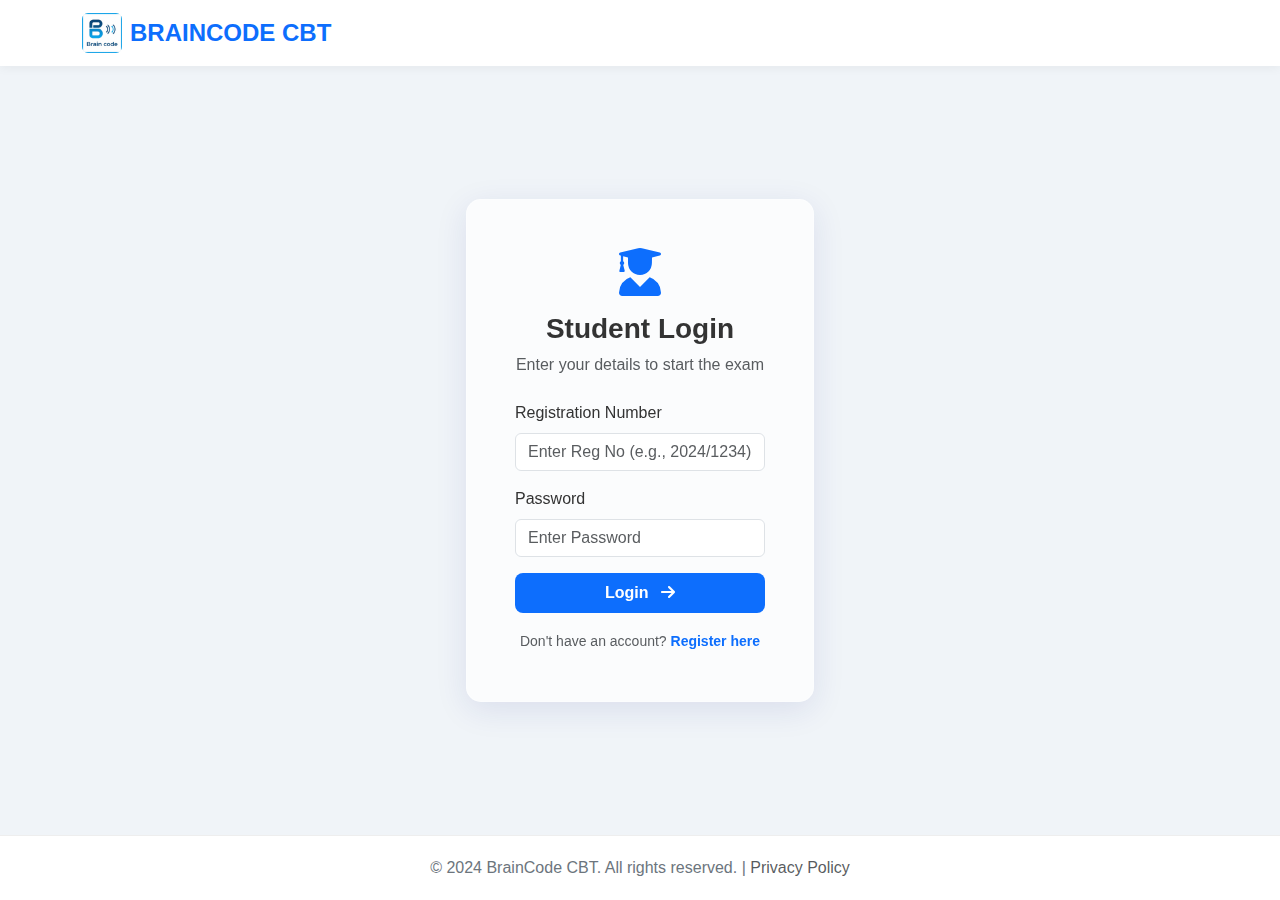
<file: index.html>
<!DOCTYPE html>
<html lang="en">

<head>
    <meta charset="UTF-8">
    <meta name="viewport" content="width=device-width, initial-scale=1.0">
    <title>BrainCode CBT - Login</title>
    <!-- Bootstrap 5 CSS -->
    <link href="https://cdn.jsdelivr.net/npm/bootstrap@5.3.0/dist/css/bootstrap.min.css" rel="stylesheet">
    <!-- Custom CSS -->
    <link href="css/style.css" rel="stylesheet">
    <!-- Font Awesome -->
    <link rel="stylesheet" href="https://cdnjs.cloudflare.com/ajax/libs/font-awesome/6.0.0/css/all.min.css">
    <!-- Google AdSense -->
    <script async src="https://pagead2.googlesyndication.com/pagead/js/adsbygoogle.js?client=ca-pub-1913305997518672"
        crossorigin="anonymous"></script>
</head>

<body>

    <nav class="navbar navbar-expand-lg navbar-dark">
        <div class="container">
            <a class="navbar-brand d-flex align-items-center" href="#">
                <img src="img/logo.jpg" alt="Logo" height="40" class="me-2 rounded">
                <span>BRAINCODE CBT</span>
            </a>
        </div>
    </nav>

    <div class="container d-flex align-items-center justify-content-center flex-grow-1">
        <div class="row w-100 justify-content-center">
            <div class="col-md-6 col-lg-4">
                <div class="glass-panel p-5 animate-fade-in">
                    <div class="text-center mb-4">
                        <i class="fas fa-user-graduate fa-3x text-primary mb-3"></i>
                        <h3 class="fw-bold">Student Login</h3>
                        <p class="text-muted">Enter your details to start the exam</p>
                    </div>
                    <form id="loginForm">
                        <div class="mb-3">
                            <label for="username" class="form-label">Registration Number</label>
                            <input type="text" class="form-control" id="username"
                                placeholder="Enter Reg No (e.g., 2024/1234)" required>
                        </div>
                        <div class="mb-3">
                            <label for="password" class="form-label">Password</label>
                            <input type="password" class="form-control" id="password" placeholder="Enter Password"
                                required>
                        </div>
                        <button type="submit" class="btn btn-primary w-100 py-2 fw-bold">Login <i
                                class="fas fa-arrow-right ms-2"></i></button>
                    </form>
                    <div class="text-center mt-3">
                        <small class="text-muted">Don't have an account? <a href="register.html"
                                class="text-primary fw-bold text-decoration-none">Register here</a></small>
                    </div>
                </div>
            </div>
        </div>
    </div>

    <footer>
        <div class="container">
            <p class="mb-0">&copy; 2024 BrainCode CBT. All rights reserved. | <a href="privacy.html"
                    class="text-muted text-decoration-none">Privacy Policy</a></p>
        </div>
    </footer>

    <!-- Bootstrap JS -->
    <script src="https://cdn.jsdelivr.net/npm/bootstrap@5.3.0/dist/js/bootstrap.bundle.min.js"></script>
    <script>
        // Initialize admin if not exists
        const users = JSON.parse(localStorage.getItem('users')) || [];
        // We don't necessarily need to store admin in users array if we hardcode the check, 
        // but for consistency we could. For now, I'll keep the hardcoded admin check 
        // and add the dynamic user check.

        document.getElementById('loginForm').addEventListener('submit', function (e) {
            e.preventDefault();

            const regNo = document.getElementById('username').value;
            const password = document.getElementById('password').value;

            // Admin Login
            if (regNo.toLowerCase() === 'admin' && password === 'admin') {
                sessionStorage.setItem('user', 'Administrator');
                sessionStorage.setItem('role', 'admin');
                window.location.href = 'admin.html';
                return;
            }

            // Student Login
            const users = JSON.parse(localStorage.getItem('users')) || [];
            const user = users.find(u => u.regNo === regNo && u.password === password);

            if (user) {
                sessionStorage.setItem('user', user.fullName);
                sessionStorage.setItem('regNo', user.regNo);
                sessionStorage.setItem('role', 'student');

                // Update last login
                user.lastLogin = new Date().toISOString();
                const userIndex = users.findIndex(u => u.regNo === regNo);
                users[userIndex] = user;
                localStorage.setItem('users', JSON.stringify(users));

                window.location.href = 'dashboard.html';
            } else {
                alert('Invalid Registration Number or Password');
            }
        });
    </script>
</body>

</html>
</file>
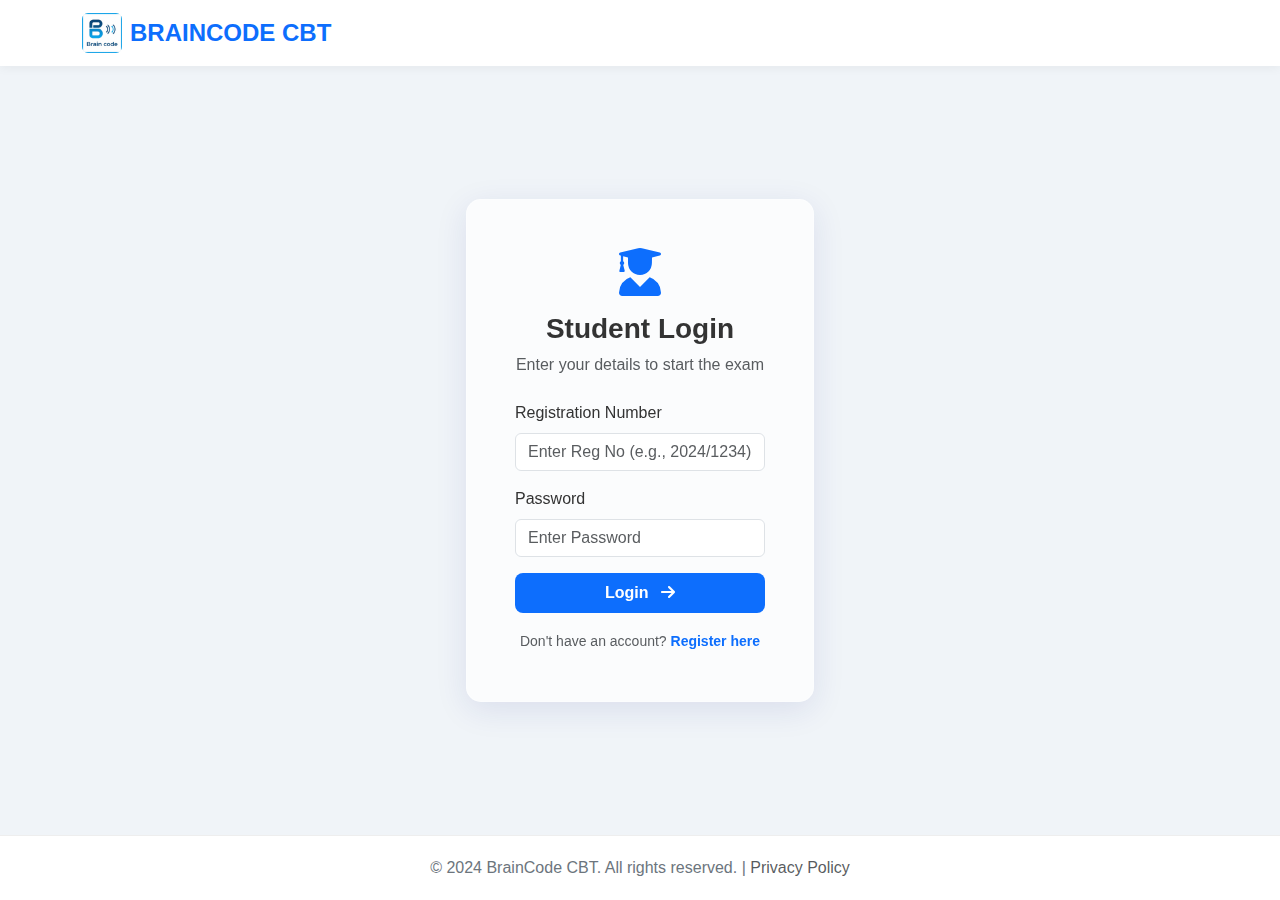
<file: admin.html>
<!DOCTYPE html>
<html lang="en">

<head>
    <meta charset="UTF-8">
    <meta name="viewport" content="width=device-width, initial-scale=1.0">
    <title>BrainCode CBT - Admin Dashboard</title>
    <!-- Bootstrap 5 CSS -->
    <link href="https://cdn.jsdelivr.net/npm/bootstrap@5.3.0/dist/css/bootstrap.min.css" rel="stylesheet">
    <!-- Custom CSS -->
    <link href="css/style.css" rel="stylesheet">
    <!-- Font Awesome -->
    <link rel="stylesheet" href="https://cdnjs.cloudflare.com/ajax/libs/font-awesome/6.0.0/css/all.min.css">
    <!-- Google AdSense -->
    <script async src="https://pagead2.googlesyndication.com/pagead/js/adsbygoogle.js?client=ca-pub-1913305997518672"
        crossorigin="anonymous"></script>
</head>

<body>

    <nav class="navbar navbar-expand-lg navbar-dark mb-4">
        <div class="container">
            <a class="navbar-brand d-flex align-items-center" href="#">
                <img src="img/logo.jpg" alt="Logo" height="40" class="me-2 rounded">
                <span>BRAINCODE ADMIN</span>
            </a>
            <div class="d-flex align-items-center">
                <span class="text-light me-3">Administrator</span>
                <button class="btn btn-outline-light btn-sm" onclick="logout()">Logout</button>
            </div>
        </div>
    </nav>

    <div class="container">
        <div class="row mb-4">
            <div class="col-12">
                <h2 class="fw-bold text-white mb-4">Admin Dashboard</h2>

                <!-- Stats Cards -->
                <div class="row g-4 mb-5">
                    <div class="col-md-4">
                        <div class="glass-card p-4 text-center">
                            <i class="fas fa-users fa-2x text-primary mb-3"></i>
                            <h3 class="fw-bold">0</h3>
                            <p class="text-muted mb-0">Registered Students</p>
                        </div>
                    </div>
                    <div class="col-md-4">
                        <div class="glass-card p-4 text-center">
                            <i class="fas fa-check-circle fa-2x text-success mb-3"></i>
                            <h3 class="fw-bold">0</h3>
                            <p class="text-muted mb-0">Exams Completed</p>
                        </div>
                    </div>
                    <div class="col-md-4">
                        <div class="glass-card p-4 text-center">
                            <i class="fas fa-clock fa-2x text-warning mb-3"></i>
                            <h3 class="fw-bold">0</h3>
                            <p class="text-muted mb-0">Active Exams</p>
                        </div>
                    </div>
                </div>

                <!-- Students Table -->
                <div class="glass-card p-4">
                    <div class="d-flex justify-content-between align-items-center mb-4">
                        <h4 class="mb-0">Registered Students</h4>
                        <!-- <button class="btn btn-primary btn-sm"><i class="fas fa-plus me-2"></i>Add Student</button> -->
                    </div>

                    <div class="table-responsive">
                        <table class="table table-dark table-hover bg-transparent mb-0"
                            style="--bs-table-bg: transparent;">
                            <thead>
                                <tr>
                                    <th>Reg No</th>
                                    <th>Full Name</th>
                                    <th>Class</th>
                                    <th>Status</th>
                                    <th>Last Login</th>
                                    <th>Actions</th>
                                </tr>
                            </thead>
                            <tbody id="studentTableBody">
                                <!-- Populated by JS -->
                            </tbody>
                        </table>
                    </div>
                </div>
            </div>
        </div>
    </div>

    <footer>
        <div class="container">
            <p class="mb-0">&copy; 2024 BrainCode CBT. All rights reserved.</p>
        </div>
    </footer>

    <script src="https://cdn.jsdelivr.net/npm/bootstrap@5.3.0/dist/js/bootstrap.bundle.min.js"></script>
    <script>
        // Check auth
        const role = sessionStorage.getItem('role');
        if (role !== 'admin') {
            window.location.href = 'index.html';
        }

        function logout() {
            sessionStorage.clear();
            window.location.href = 'index.html';
        }

        // Fetch Data from LocalStorage
        const students = JSON.parse(localStorage.getItem('users')) || [];

        // Render Table
        const tbody = document.getElementById('studentTableBody');

        if (students.length === 0) {
            tbody.innerHTML = '<tr><td colspan="6" class="text-center text-muted">No students registered yet.</td></tr>';
        } else {
            students.forEach(student => {
                const tr = document.createElement('tr');
                const lastLogin = student.lastLogin ? new Date(student.lastLogin).toLocaleString() : 'Never';
                const status = student.lastLogin ? 'Active' : 'Offline'; // Simple status logic for now

                tr.innerHTML = `
                    <td>${student.regNo}</td>
                    <td>${student.fullName}</td>
                    <td>${student.studentClass}</td>
                    <td><span class="badge ${getStatusBadge(status)}">${status}</span></td>
                    <td>${lastLogin}</td>
                    <td>
                        <button class="btn btn-sm btn-outline-danger" onclick="deleteStudent('${student.regNo}')"><i class="fas fa-trash"></i></button>
                    </td>
                `;
                tbody.appendChild(tr);
            });
        }

        function getStatusBadge(status) {
            switch (status) {
                case 'Active': return 'bg-success';
                case 'In Exam': return 'bg-warning text-dark';
                case 'Offline': return 'bg-secondary';
                default: return 'bg-primary';
            }
        }

        function deleteStudent(regNo) {
            if (confirm('Are you sure you want to delete this student?')) {
                const updatedUsers = students.filter(u => u.regNo !== regNo);
                localStorage.setItem('users', JSON.stringify(updatedUsers));
                window.location.reload();
            }
        }

        // Update Stats
        document.querySelector('.fa-users').nextElementSibling.textContent = students.length;
    </script>
</body>

</html>
</file>
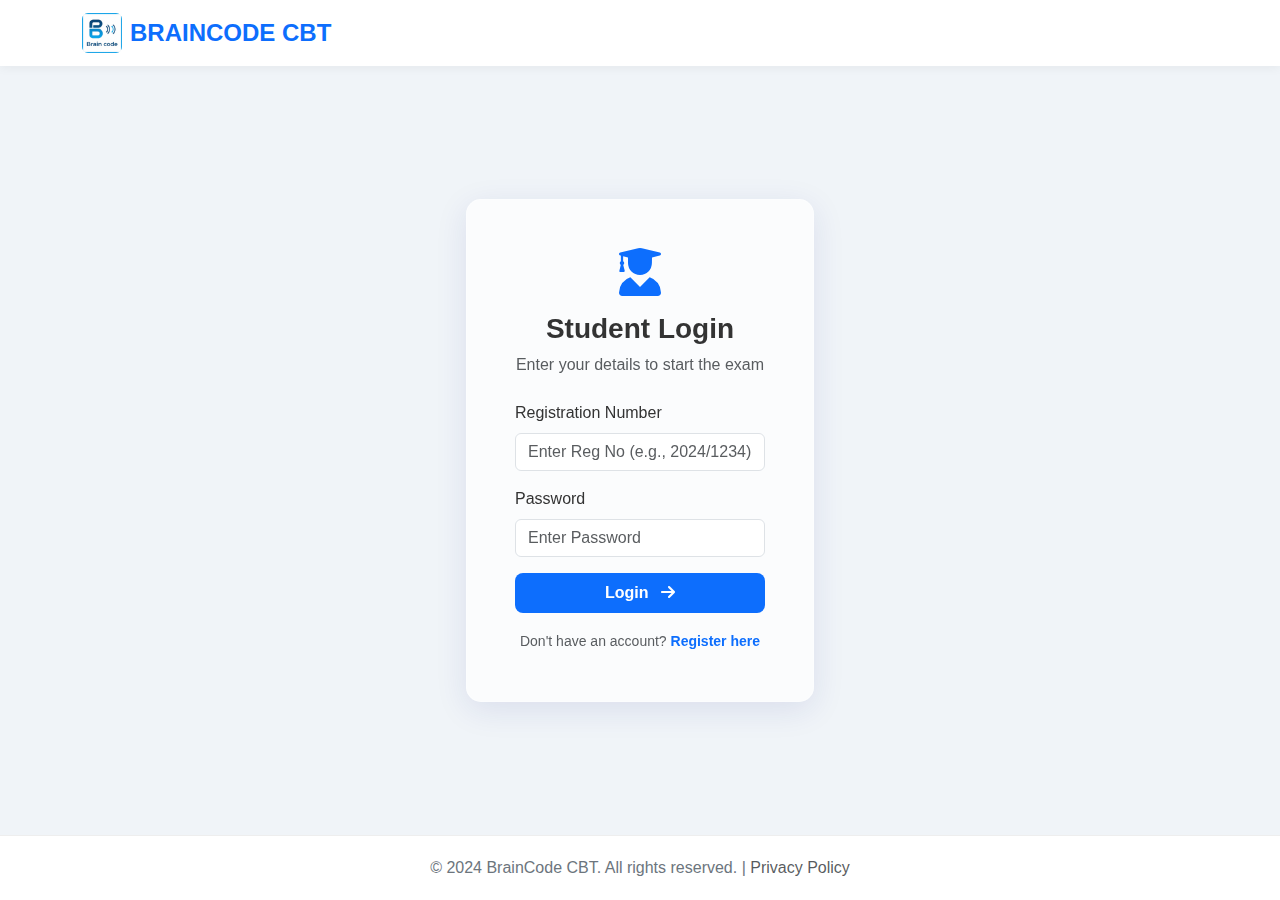
<file: dashboard.html>
<!DOCTYPE html>
<html lang="en">

<head>
    <meta charset="UTF-8">
    <meta name="viewport" content="width=device-width, initial-scale=1.0">
    <title>BrainCode CBT - Dashboard</title>
    <!-- Bootstrap 5 CSS -->
    <link href="https://cdn.jsdelivr.net/npm/bootstrap@5.3.0/dist/css/bootstrap.min.css" rel="stylesheet">
    <!-- Custom CSS -->
    <link href="css/style.css" rel="stylesheet">
    <!-- Font Awesome -->
    <link rel="stylesheet" href="https://cdnjs.cloudflare.com/ajax/libs/font-awesome/6.0.0/css/all.min.css">
    <!-- Google AdSense -->
    <script async src="https://pagead2.googlesyndication.com/pagead/js/adsbygoogle.js?client=ca-pub-1913305997518672"
        crossorigin="anonymous"></script>
</head>

<body>

    <nav class="navbar navbar-expand-lg navbar-dark mb-4">
        <div class="container">
            <a class="navbar-brand d-flex align-items-center" href="#">
                <img src="img/logo.jpg" alt="Logo" height="40" class="me-2 rounded">
                <span>BRAINCODE CBT</span>
            </a>
            <div class="d-flex align-items-center">
                <span class="text-light me-3">Welcome, <span id="userDisplay" class="fw-bold">Student</span></span>
                <button class="btn btn-outline-light btn-sm" onclick="logout()">Logout</button>
            </div>
        </div>
    </nav>

    <div class="container">
        <div class="row mb-4">
            <div class="col-12 text-center">
                <h2 class="fw-bold text-white">Subject Selection</h2>
                <p class="text-light">Select up to 10 subjects for your examination.</p>
            </div>
        </div>

        <div class="row" id="subjectContainer">
            <!-- Subjects will be loaded here dynamically -->
            <div class="col-12 text-center py-5">
                <div class="spinner-border text-primary" role="status">
                    <span class="visually-hidden">Loading...</span>
                </div>
            </div>
        </div>

        <div class="row mt-4">
            <div class="col-12 text-center">
                <div class="glass-card p-4">
                    <h4>Exam Configuration</h4>
                    <div class="row justify-content-center mt-3">
                        <div class="col-md-4">
                            <label class="form-label">Duration (Minutes)</label>
                            <select class="form-select" id="durationSelect">
                                <option value="15">15 Minutes</option>
                                <option value="30">30 Minutes</option>
                                <option value="60" selected>60 Minutes</option>
                                <option value="120">2 Hours</option>
                            </select>
                        </div>
                    </div>
                    <button class="btn btn-primary btn-lg mt-4 px-5" onclick="startExam()">
                        Start Examination <i class="fas fa-play ms-2"></i>
                    </button>
                </div>
            </div>
        </div>
    </div>

    <footer>
        <div class="container">
            <p class="mb-0">&copy; 2025 BrainCode CBT. All rights reserved. | <a href="privacy.html"
                    class="text-muted text-decoration-none">Privacy Policy</a></p>
        </div>
    </footer>

    <script src="https://cdn.jsdelivr.net/npm/bootstrap@5.3.0/dist/js/bootstrap.bundle.min.js"></script>
    <script src="data/questions.js"></script>
    <script>
        // Check auth
        const user = sessionStorage.getItem('user');
        if (!user) window.location.href = 'index.html';
        document.getElementById('userDisplay').textContent = user;

        function logout() {
            sessionStorage.clear();
            window.location.href = 'index.html';
        }

        // Load subjects
        function loadSubjects() {
            try {
                const data = window.MOCK_DATA;
                if (!data) throw new Error("Data not loaded");

                const container = document.getElementById('subjectContainer');
                container.innerHTML = '';

                data.subjects.forEach(subject => {
                    const col = document.createElement('div');
                    col.className = 'col-md-3 mb-4'; // Changed to col-md-3 for better grid with 20 items
                    col.innerHTML = `
                        <div class="glass-card p-3 h-100 position-relative">
                            <div class="form-check">
                                <input class="form-check-input subject-checkbox" type="checkbox" value="${subject.id}" id="check-${subject.id}" onchange="handleSubjectSelection(this)">
                                <label class="form-check-label fw-bold stretched-link" for="check-${subject.id}">
                                    ${subject.name}
                                </label>
                            </div>
                            <p class="text-muted small mt-2 mb-0">${subject.questions.length} Questions</p>
                        </div>
                    `;
                    container.appendChild(col);
                });
            } catch (error) {
                console.error('Error loading subjects:', error);
                document.getElementById('subjectContainer').innerHTML = '<p class="text-danger text-center">Failed to load subjects. Please refresh.</p>';
            }
        }

        function handleSubjectSelection(checkbox) {
            const checkedBoxes = document.querySelectorAll('.subject-checkbox:checked');
            if (checkedBoxes.length > 10) {
                checkbox.checked = false;
                alert("You can select a maximum of 10 subjects.");
            }
        }

        function startExam() {
            const selectedSubjects = Array.from(document.querySelectorAll('.subject-checkbox:checked')).map(cb => cb.value);
            if (selectedSubjects.length === 0) {
                alert('Please select at least one subject.');
                return;
            }

            const duration = document.getElementById('durationSelect').value;

            // Store config
            sessionStorage.setItem('examConfig', JSON.stringify({
                subjects: selectedSubjects,
                duration: parseInt(duration)
            }));

            window.location.href = 'exam.html';
        }

        loadSubjects();
    </script>
</body>

</html>
</file>
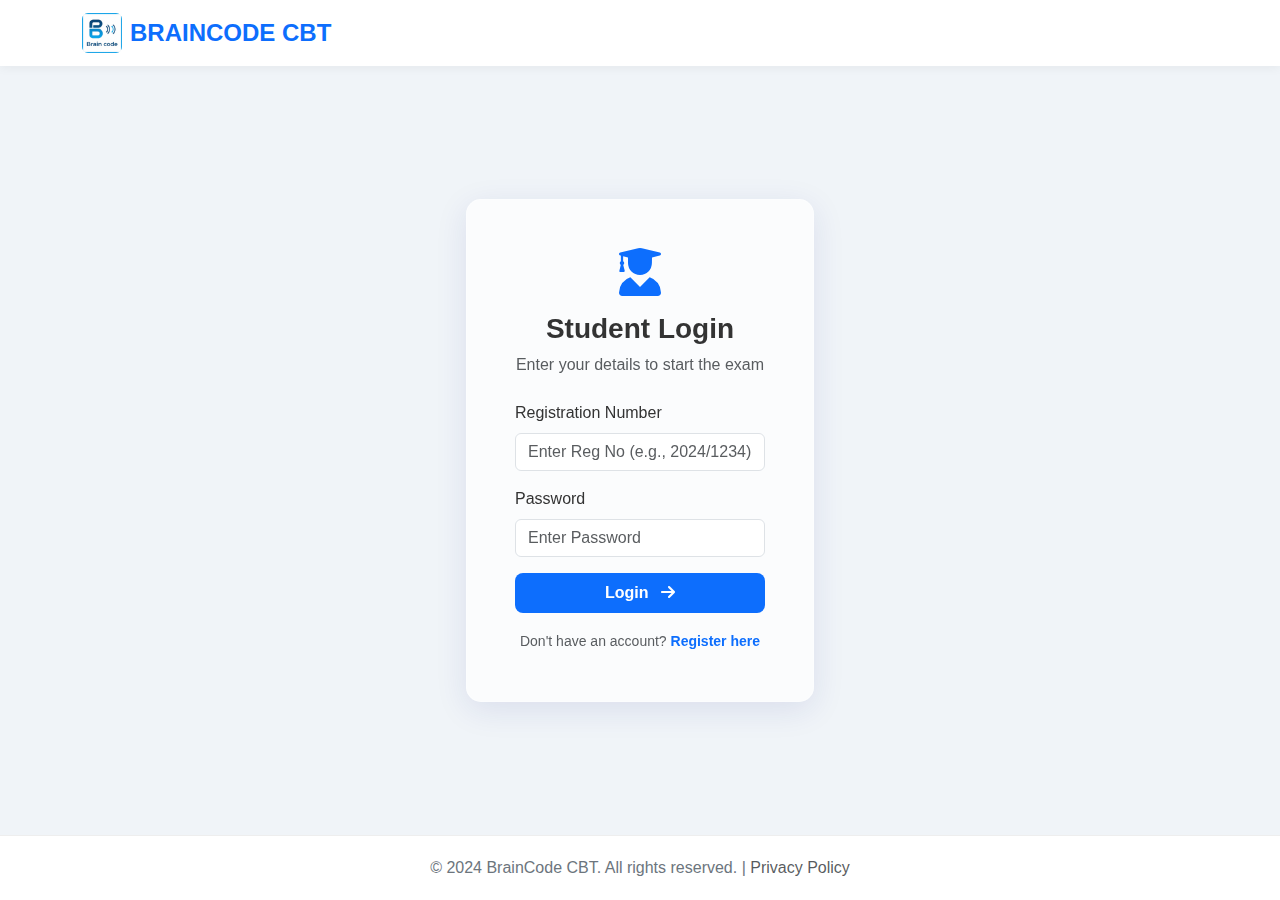
<file: exam.html>
<!DOCTYPE html>
<html lang="en">

<head>
    <meta charset="UTF-8">
    <meta name="viewport" content="width=device-width, initial-scale=1.0">
    <title>BrainCode CBT - Exam In Progress</title>
    <link href="https://cdn.jsdelivr.net/npm/bootstrap@5.3.0/dist/css/bootstrap.min.css" rel="stylesheet">
    <link href="css/style.css" rel="stylesheet">
    <link rel="stylesheet" href="https://cdnjs.cloudflare.com/ajax/libs/font-awesome/6.0.0/css/all.min.css">
    <style>
        /* Exam specific layout overrides */
        body {
            height: 100vh;
            overflow: hidden;
        }

        .main-content {
            height: calc(100vh - 70px);
            /* Adjust based on header height */
            overflow: hidden;
        }

        .question-area {
            height: 100%;
            overflow-y: auto;
        }

        .sidebar {
            height: 100%;
            overflow-y: auto;
        }
    </style>
</head>

<body>

    <!-- Header -->
    <nav class="navbar navbar-expand-lg navbar-dark border-bottom" style="height: 70px;">
        <div class="container-fluid px-4">
            <div class="d-flex align-items-center">
                <a class="navbar-brand me-4 d-flex align-items-center" href="#">
                    <img src="img/logo.jpg" alt="Logo" height="40" class="me-2 rounded">
                    <span>BRAINCODE</span>
                </a>
                <div class="d-none d-md-block">
                    <span class="text-muted small">Candidate:</span>
                    <span class="fw-bold" id="candidateName">Student</span>
                </div>
            </div>

            <div class="d-flex align-items-center">
                <div class="timer-box me-3" id="timer">00:00:00</div>
                <button class="btn btn-danger btn-sm fw-bold" onclick="submitExam()">Submit Exam</button>
            </div>
        </div>
    </nav>

    <div class="container-fluid main-content">
        <div class="row h-100">
            <!-- Main Question Area -->
            <div class="col-md-8 col-lg-9 question-area p-4">

                <!-- Subject Tabs -->
                <ul class="nav nav-pills mb-4" id="subjectTabs">
                    <!-- Tabs injected by JS -->
                </ul>

                <div class="glass-card question-panel animate-fade-in">
                    <div class="d-flex justify-content-between align-items-start mb-3">
                        <h5 class="text-primary fw-bold" id="subjectTitle">Subject Name</h5>
                        <span class="badge bg-secondary" id="questionCounter">Question 1 of 50</span>
                    </div>

                    <div class="mb-4">
                        <p class="lead" id="questionText">Loading question...</p>
                    </div>

                    <div class="options-container" id="optionsContainer">
                        <!-- Options injected by JS -->
                    </div>

                    <div class="d-flex justify-content-between mt-5">
                        <button class="btn btn-outline-primary" id="prevBtn" onclick="navigate(-1)">
                            <i class="fas fa-chevron-left me-2"></i> Previous
                        </button>
                        <button class="btn btn-primary" id="nextBtn" onclick="navigate(1)">
                            Next <i class="fas fa-chevron-right ms-2"></i>
                        </button>
                    </div>
                </div>
            </div>

            <!-- Sidebar (Question Navigator) -->
            <div class="col-md-4 col-lg-3 sidebar p-3">
                <h6 class="fw-bold text-muted mb-3">Question Navigator</h6>

                <div class="card mb-3 border-0 bg-transparent">
                    <div class="card-body p-2">
                        <div class="d-flex justify-content-around small text-center">
                            <div><span class="badge bg-success rounded-circle p-1"
                                    style="width:10px; height:10px; display:inline-block;"></span> Answered</div>
                            <div><span class="badge bg-white border rounded-circle p-1"
                                    style="width:10px; height:10px; display:inline-block;"></span> Unanswered</div>
                            <div><span class="badge border border-primary rounded-circle p-1"
                                    style="width:10px; height:10px; display:inline-block;"></span> Current</div>
                        </div>
                    </div>
                </div>

                <div class="nav-grid" id="navGrid">
                    <!-- Nav buttons injected by JS -->
                </div>

                <div class="mt-4 p-3 glass-card">
                    <h6 class="small fw-bold text-muted">Calculator</h6>
                    <!-- Simple Calculator -->
                    <div class="input-group mb-2">
                        <input type="text" class="form-control form-control-sm text-end" id="calcDisplay" readonly>
                    </div>
                    <div class="row g-1">
                        <div class="col-3"><button class="btn btn-light btn-sm w-100" onclick="calc('7')">7</button>
                        </div>
                        <div class="col-3"><button class="btn btn-light btn-sm w-100" onclick="calc('8')">8</button>
                        </div>
                        <div class="col-3"><button class="btn btn-light btn-sm w-100" onclick="calc('9')">9</button>
                        </div>
                        <div class="col-3"><button class="btn btn-light btn-sm w-100" onclick="calc('/')">/</button>
                        </div>
                        <div class="col-3"><button class="btn btn-light btn-sm w-100" onclick="calc('4')">4</button>
                        </div>
                        <div class="col-3"><button class="btn btn-light btn-sm w-100" onclick="calc('5')">5</button>
                        </div>
                        <div class="col-3"><button class="btn btn-light btn-sm w-100" onclick="calc('6')">6</button>
                        </div>
                        <div class="col-3"><button class="btn btn-light btn-sm w-100" onclick="calc('*')">*</button>
                        </div>
                        <div class="col-3"><button class="btn btn-light btn-sm w-100" onclick="calc('1')">1</button>
                        </div>
                        <div class="col-3"><button class="btn btn-light btn-sm w-100" onclick="calc('2')">2</button>
                        </div>
                        <div class="col-3"><button class="btn btn-light btn-sm w-100" onclick="calc('3')">3</button>
                        </div>
                        <div class="col-3"><button class="btn btn-light btn-sm w-100" onclick="calc('-')">-</button>
                        </div>
                        <div class="col-3"><button class="btn btn-light btn-sm w-100" onclick="calc('0')">0</button>
                        </div>
                        <div class="col-3"><button class="btn btn-light btn-sm w-100" onclick="calc('.')">.</button>
                        </div>
                        <div class="col-3"><button class="btn btn-primary btn-sm w-100" onclick="calc('=')">=</button>
                        </div>
                        <div class="col-3"><button class="btn btn-light btn-sm w-100" onclick="calc('+')">+</button>
                        </div>
                        <div class="col-12"><button class="btn btn-danger btn-sm w-100 mt-1"
                                onclick="calc('C')">Clear</button></div>
                    </div>
                </div>
            </div>
        </div>
    </div>

    <!-- Submit Modal -->
    <div class="modal fade" id="submitModal" tabindex="-1">
        <div class="modal-dialog">
            <div class="modal-content glass-card">
                <div class="modal-header border-bottom-0">
                    <h5 class="modal-title">Submit Examination</h5>
                    <button type="button" class="btn-close btn-close-white" data-bs-dismiss="modal"></button>
                </div>
                <div class="modal-body">
                    <p>Are you sure you want to submit? You cannot return to the exam once submitted.</p>
                    <div class="alert alert-info bg-transparent text-white border-white">
                        <strong>Summary:</strong><br>
                        Answered: <span id="modalAnswered">0</span><br>
                        Unanswered: <span id="modalUnanswered">0</span>
                    </div>
                </div>
                <div class="modal-footer border-top-0">
                    <button type="button" class="btn btn-secondary" data-bs-dismiss="modal">Cancel</button>
                    <button type="button" class="btn btn-danger" onclick="confirmSubmit()">Yes, Submit</button>
                </div>
            </div>
        </div>
    </div>

    <script src="https://cdn.jsdelivr.net/npm/bootstrap@5.3.0/dist/js/bootstrap.bundle.min.js"></script>
    <script src="data/questions.js"></script>
    <script src="js/exam.js"></script>
    <script>
        // Simple calculator logic
        let calcExpression = '';
        function calc(val) {
            const display = document.getElementById('calcDisplay');
            if (val === 'C') {
                calcExpression = '';
            } else if (val === '=') {
                try {
                    calcExpression = eval(calcExpression).toString();
                } catch {
                    calcExpression = 'Error';
                }
            } else {
                calcExpression += val;
            }
            display.value = calcExpression;
        }
    </script>
</body>

</html>
</file>
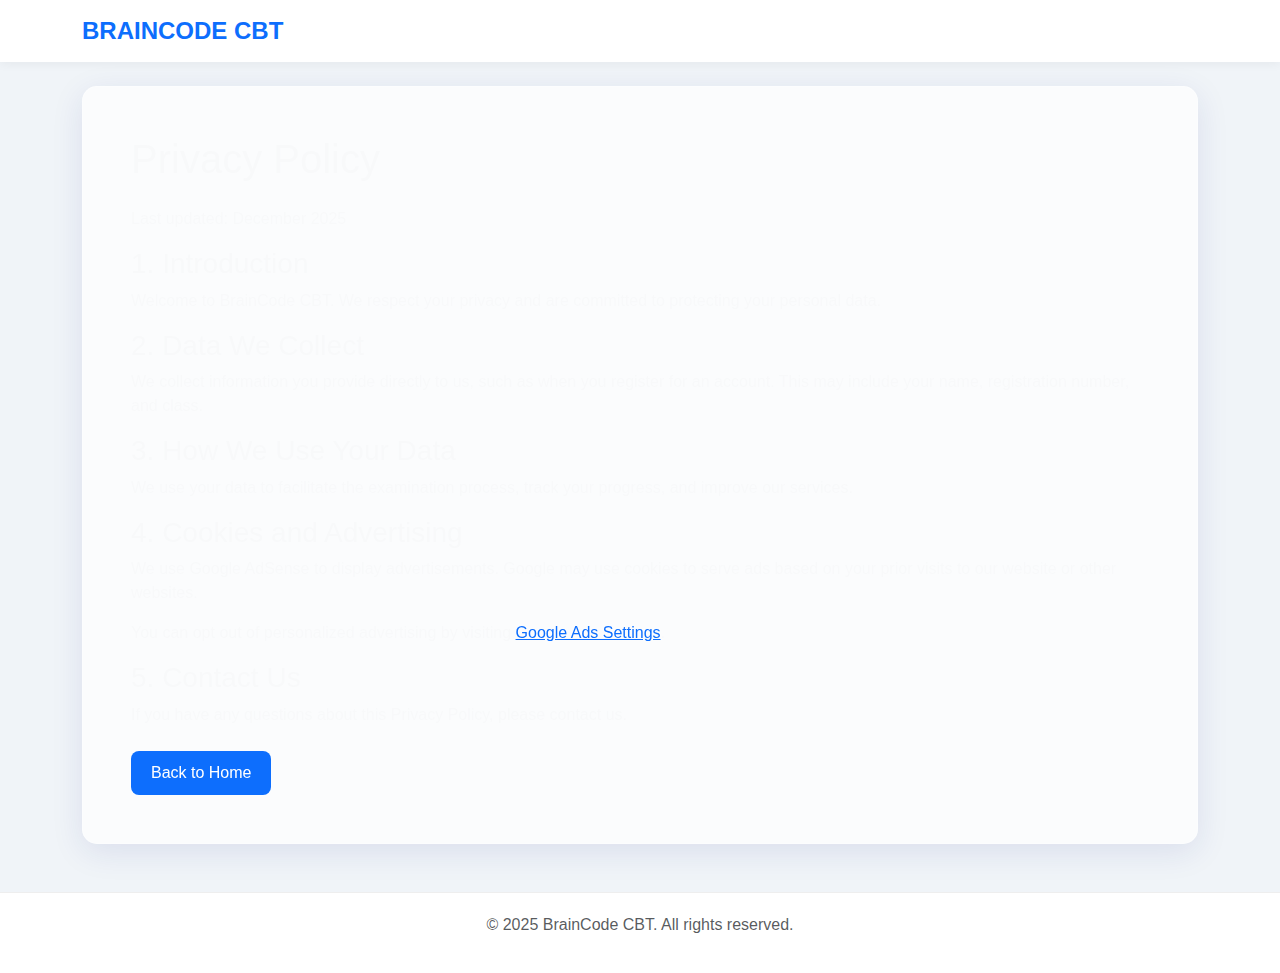
<file: privacy.html>
<!DOCTYPE html>
<html lang="en">

<head>
    <meta charset="UTF-8">
    <meta name="viewport" content="width=device-width, initial-scale=1.0">
    <title>Privacy Policy - BrainCode CBT</title>
    <!-- Bootstrap 5 CSS -->
    <link href="https://cdn.jsdelivr.net/npm/bootstrap@5.3.0/dist/css/bootstrap.min.css" rel="stylesheet">
    <!-- Custom CSS -->
    <link href="css/style.css" rel="stylesheet">
    <!-- Google AdSense -->
    <script async src="https://pagead2.googlesyndication.com/pagead/js/adsbygoogle.js?client=ca-pub-1913305997518672"
        crossorigin="anonymous"></script>
</head>

<body>
    <nav class="navbar navbar-expand-lg navbar-dark mb-4">
        <div class="container">
            <a class="navbar-brand" href="index.html">BRAINCODE CBT</a>
        </div>
    </nav>

    <div class="container text-light">
        <div class="glass-panel p-5">
            <h1 class="mb-4">Privacy Policy</h1>
            <p>Last updated: December 2025</p>

            <h3>1. Introduction</h3>
            <p>Welcome to BrainCode CBT. We respect your privacy and are committed to protecting your personal data.</p>

            <h3>2. Data We Collect</h3>
            <p>We collect information you provide directly to us, such as when you register for an account. This may
                include your name, registration number, and class.</p>

            <h3>3. How We Use Your Data</h3>
            <p>We use your data to facilitate the examination process, track your progress, and improve our services.
            </p>

            <h3>4. Cookies and Advertising</h3>
            <p>We use Google AdSense to display advertisements. Google may use cookies to serve ads based on your prior
                visits to our website or other websites.</p>
            <p>You can opt out of personalized advertising by visiting <a href="https://www.google.com/settings/ads"
                    target="_blank" class="text-primary">Google Ads Settings</a>.</p>

            <h3>5. Contact Us</h3>
            <p>If you have any questions about this Privacy Policy, please contact us.</p>

            <div class="mt-4">
                <a href="index.html" class="btn btn-primary">Back to Home</a>
            </div>
        </div>
    </div>

    <footer class="mt-5">
        <div class="container text-center text-muted">
            <p>&copy; 2025 BrainCode CBT. All rights reserved.</p>
        </div>
    </footer>
</body>

</html>
</file>
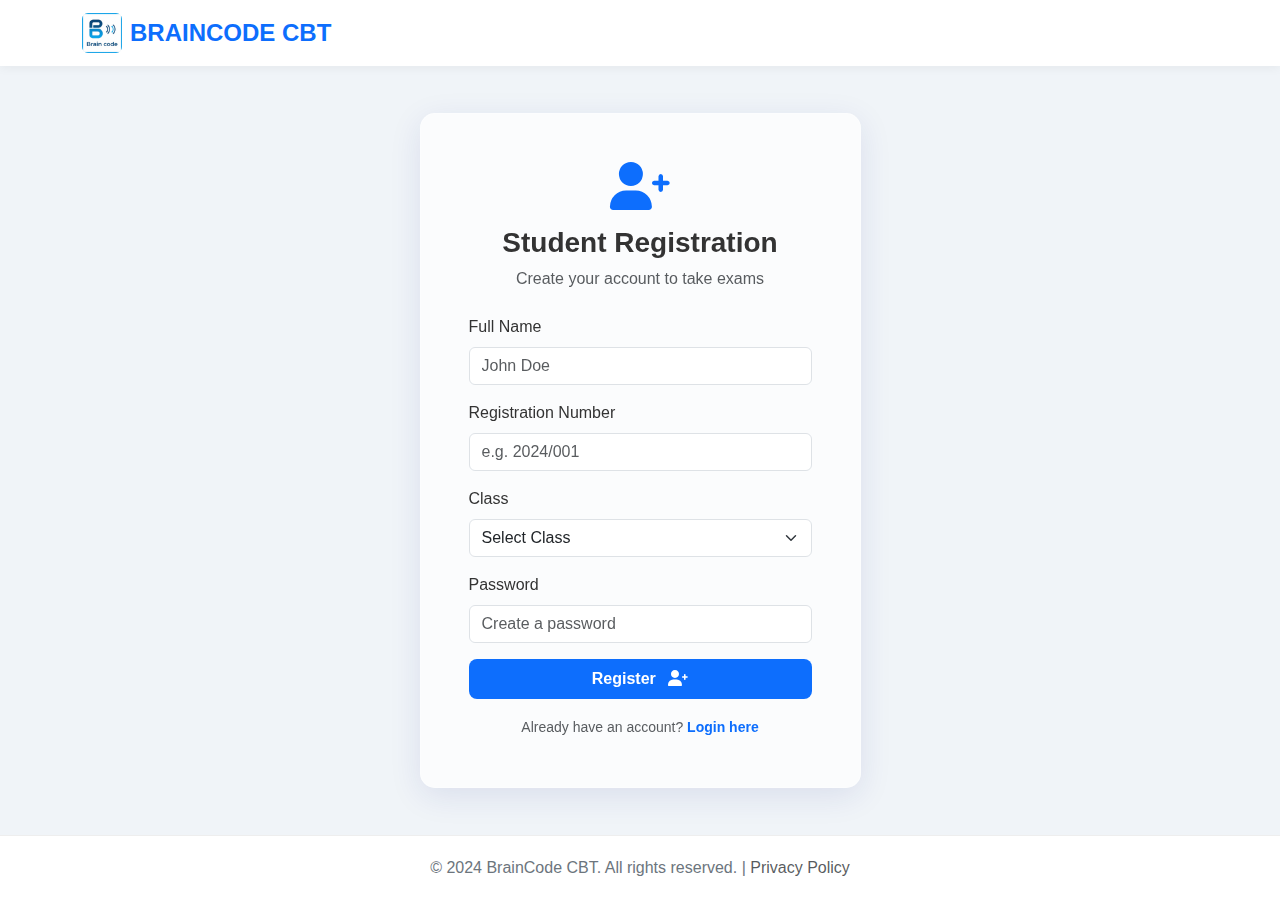
<file: register.html>
<!DOCTYPE html>
<html lang="en">

<head>
    <meta charset="UTF-8">
    <meta name="viewport" content="width=device-width, initial-scale=1.0">
    <title>BrainCode CBT - Register</title>
    <!-- Bootstrap 5 CSS -->
    <link href="https://cdn.jsdelivr.net/npm/bootstrap@5.3.0/dist/css/bootstrap.min.css" rel="stylesheet">
    <!-- Custom CSS -->
    <link href="css/style.css" rel="stylesheet">
    <!-- Font Awesome -->
    <link rel="stylesheet" href="https://cdnjs.cloudflare.com/ajax/libs/font-awesome/6.0.0/css/all.min.css">
    <!-- Google AdSense -->
    <script async src="https://pagead2.googlesyndication.com/pagead/js/adsbygoogle.js?client=ca-pub-1913305997518672"
        crossorigin="anonymous"></script>
</head>

<body>

    <nav class="navbar navbar-expand-lg navbar-dark">
        <div class="container">
            <a class="navbar-brand d-flex align-items-center" href="index.html">
                <img src="img/logo.jpg" alt="Logo" height="40" class="me-2 rounded">
                <span>BRAINCODE CBT</span>
            </a>
        </div>
    </nav>

    <div class="container d-flex align-items-center justify-content-center flex-grow-1">
        <div class="row w-100 justify-content-center">
            <div class="col-md-6 col-lg-5">
                <div class="glass-panel p-5 animate-fade-in">
                    <div class="text-center mb-4">
                        <i class="fas fa-user-plus fa-3x text-primary mb-3"></i>
                        <h3 class="fw-bold">Student Registration</h3>
                        <p class="text-muted">Create your account to take exams</p>
                    </div>
                    <form id="registerForm">
                        <div class="mb-3">
                            <label for="fullName" class="form-label">Full Name</label>
                            <input type="text" class="form-control" id="fullName" placeholder="John Doe" required>
                        </div>
                        <div class="mb-3">
                            <label for="regNo" class="form-label">Registration Number</label>
                            <input type="text" class="form-control" id="regNo" placeholder="e.g. 2024/001" required>
                        </div>
                        <div class="mb-3">
                            <label for="studentClass" class="form-label">Class</label>
                            <select class="form-select" id="studentClass" required>
                                <option value="" selected disabled>Select Class</option>
                                <option value="SS1">SS1</option>
                                <option value="SS2">SS2</option>
                                <option value="SS3">SS3</option>
                                <option value="JSS1">JSS1</option>
                                <option value="JSS2">JSS2</option>
                                <option value="JSS3">JSS3</option>
                            </select>
                        </div>
                        <div class="mb-3">
                            <label for="password" class="form-label">Password</label>
                            <input type="password" class="form-control" id="password" placeholder="Create a password"
                                required>
                        </div>
                        <button type="submit" class="btn btn-primary w-100 py-2 fw-bold">Register <i
                                class="fas fa-user-plus ms-2"></i></button>
                    </form>
                    <div class="text-center mt-3">
                        <small class="text-muted">Already have an account? <a href="index.html"
                                class="text-primary fw-bold text-decoration-none">Login here</a></small>
                    </div>
                </div>
            </div>
        </div>
    </div>

    <footer>
        <div class="container">
            <p class="mb-0">&copy; 2024 BrainCode CBT. All rights reserved. | <a href="privacy.html"
                    class="text-muted text-decoration-none">Privacy Policy</a></p>
        </div>
    </footer>

    <!-- Bootstrap JS -->
    <script src="https://cdn.jsdelivr.net/npm/bootstrap@5.3.0/dist/js/bootstrap.bundle.min.js"></script>
    <script>
        document.getElementById('registerForm').addEventListener('submit', function (e) {
            e.preventDefault();

            const fullName = document.getElementById('fullName').value;
            const regNo = document.getElementById('regNo').value;
            const studentClass = document.getElementById('studentClass').value;
            const password = document.getElementById('password').value;

            // Get existing users or init empty array
            const users = JSON.parse(localStorage.getItem('users')) || [];

            // Check if user exists
            if (users.find(u => u.regNo === regNo)) {
                alert('Registration Number already exists!');
                return;
            }

            // Create new user object
            const newUser = {
                fullName,
                regNo,
                studentClass,
                password,
                role: 'student',
                dateRegistered: new Date().toISOString()
            };

            // Save to localStorage
            users.push(newUser);
            localStorage.setItem('users', JSON.stringify(users));

            alert('Registration successful! Please login.');
            window.location.href = 'index.html';
        });
    </script>
</body>

</html>
</file>
<file: css/style.css>
:root {
    --primary-color: #0d6efd;
    --secondary-color: #6c757d;
    --background-color: #f0f4f8;
    --card-bg: rgba(255, 255, 255, 0.9);
    --glass-bg: rgba(255, 255, 255, 0.7);
    --glass-border: 1px solid rgba(255, 255, 255, 0.3);
    --text-color: #333;
    --accent-color: #0056b3;
}

body {
    background-color: var(--background-color);
    font-family: 'Segoe UI', Tahoma, Geneva, Verdana, sans-serif;
    color: var(--text-color);
    overflow-x: hidden;
    min-height: 100vh;
    display: flex;
    flex-direction: column;
}

/* Glassmorphism Utilities */
.glass-panel {
    background: var(--glass-bg);
    backdrop-filter: blur(10px);
    -webkit-backdrop-filter: blur(10px);
    border: var(--glass-border);
    border-radius: 15px;
    box-shadow: 0 8px 32px 0 rgba(31, 38, 135, 0.1);
}

.glass-card {
    background: var(--card-bg);
    border-radius: 12px;
    box-shadow: 0 4px 6px rgba(0, 0, 0, 0.05);
    transition: transform 0.3s ease, box-shadow 0.3s ease;
    border: 1px solid rgba(0,0,0,0.05);
}

.glass-card:hover {
    transform: translateY(-5px);
    box-shadow: 0 10px 20px rgba(0, 0, 0, 0.1);
}

/* Navbar */
.navbar {
    background: #fff;
    box-shadow: 0 2px 10px rgba(0,0,0,0.05);
}

.navbar-brand {
    font-weight: 700;
    color: var(--primary-color) !important;
    font-size: 1.5rem;
}

/* Buttons */
.btn-primary {
    background-color: var(--primary-color);
    border: none;
    padding: 10px 20px;
    border-radius: 8px;
    transition: all 0.3s ease;
}

.btn-primary:hover {
    background-color: var(--accent-color);
    transform: scale(1.02);
}

/* Exam Interface */
.question-panel {
    min-height: 300px;
    padding: 20px;
}

.option-card {
    cursor: pointer;
    transition: all 0.2s;
    border: 1px solid #e0e0e0;
    border-radius: 8px;
    padding: 15px;
    margin-bottom: 10px;
    background: #fff;
}

.option-card:hover {
    background-color: #f8f9fa;
    border-color: var(--primary-color);
}

.option-card.selected {
    background-color: #e7f1ff;
    border-color: var(--primary-color);
    color: var(--primary-color);
    font-weight: 600;
}

.timer-box {
    font-size: 1.5rem;
    font-weight: bold;
    color: #dc3545;
    background: #fff;
    padding: 10px 20px;
    border-radius: 8px;
    box-shadow: 0 2px 5px rgba(0,0,0,0.1);
}

.nav-grid {
    display: grid;
    grid-template-columns: repeat(auto-fill, minmax(40px, 1fr));
    gap: 8px;
    max-height: 300px;
    overflow-y: auto;
    padding: 10px;
}

.nav-btn {
    width: 40px;
    height: 40px;
    border-radius: 8px;
    border: 1px solid #dee2e6;
    background: #fff;
    display: flex;
    align-items: center;
    justify-content: center;
    cursor: pointer;
    font-weight: 600;
    font-size: 0.9rem;
    transition: all 0.2s;
}

.nav-btn.active {
    background-color: var(--primary-color);
    color: #fff;
    border-color: var(--primary-color);
}

.nav-btn.answered {
    background-color: #198754; /* Green */
    color: #fff;
    border-color: #198754;
}

.nav-btn.current {
    border: 2px solid var(--accent-color);
}

/* Animations */
@keyframes fadeIn {
    from { opacity: 0; transform: translateY(20px); }
    to { opacity: 1; transform: translateY(0); }
}

.animate-fade-in {
    animation: fadeIn 0.5s ease-out forwards;
}

/* Footer */
footer {
    margin-top: auto;
    background: #fff;
    padding: 20px 0;
    text-align: center;
    color: #6c757d;
    border-top: 1px solid #eee;
}

/* Responsive adjustments */
@media (max-width: 768px) {
    .question-panel {
        padding: 15px;
    }
    .timer-box {
        font-size: 1.2rem;
        padding: 5px 10px;
    }
}
</file>
